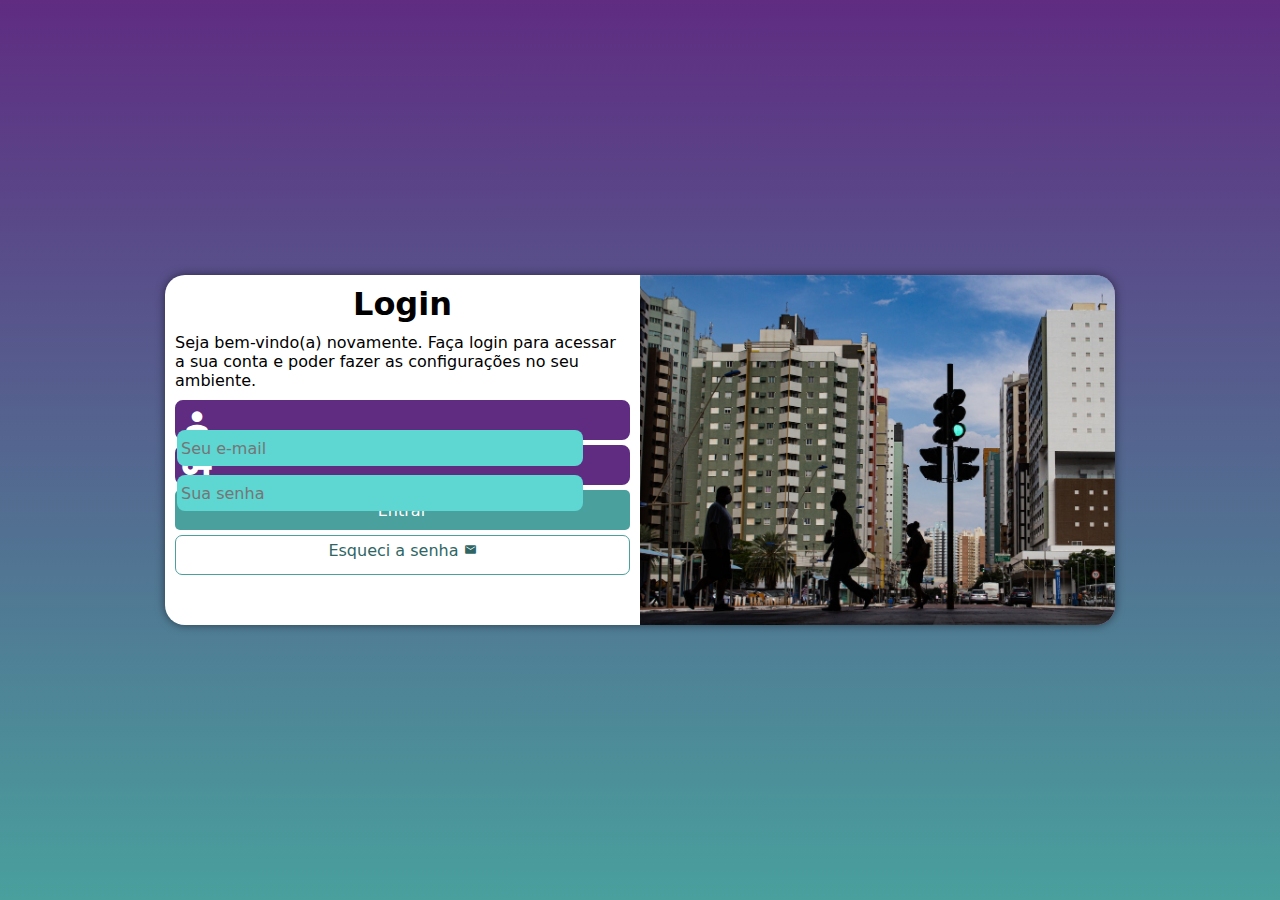
<file: index.html>
<!DOCTYPE html>
<html lang="pt-br">
<head>
    <meta charset="UTF-8">
    <meta name="viewport" content="width=device-width, initial-scale=1.0">
    <title>Login</title>
    <link href="https://fonts.googleapis.com/icon?family=Material+Icons"
      rel="stylesheet">
    <link rel="stylesheet" href="estilos/style.css">
    <link rel="stylesheet" href="estilos/media-query.css">
</head>
<body>
    <main>
        <section id="login">
            <div id="imagem">

            </div>
            <div id="formulario">
                <h1>Login</h1>
                <p>Seja bem-vindo(a) novamente. Faça login para acessar a sua conta e poder fazer as configurações no seu ambiente.</p>
                
                <form action="login.php" method="post" autocomplete="on">
                    
                    <div class="campo">
                        <span class="material-icons">
                            person
                        </span>
                        <input type="email" name="login" id="ilogin" placeholder="Seu e-mail" autocomplete="email" required maxlength="30">
                        <label for="ilogin">Login:</label>
                    </div>

                    <div class="campo">
                        <span class="material-icons">
                            vpn_key
                        </span>
                        <input type="password" name="senha" id="isenha" placeholder="Sua senha" autocomplete="current-password" required minlength="8" maxlength="20">
                        <label for="isenha">Senha:</label>
                    </div>

                    <input type="submit" value="Entrar">
                    <a href="esqueci.html" class="botao">
                        Esqueci a senha 
                        <span class="material-icons">mail</span>
                    </a>
                </form>
            </div>
        </section>
    </main>
</body>
</html>
</file>
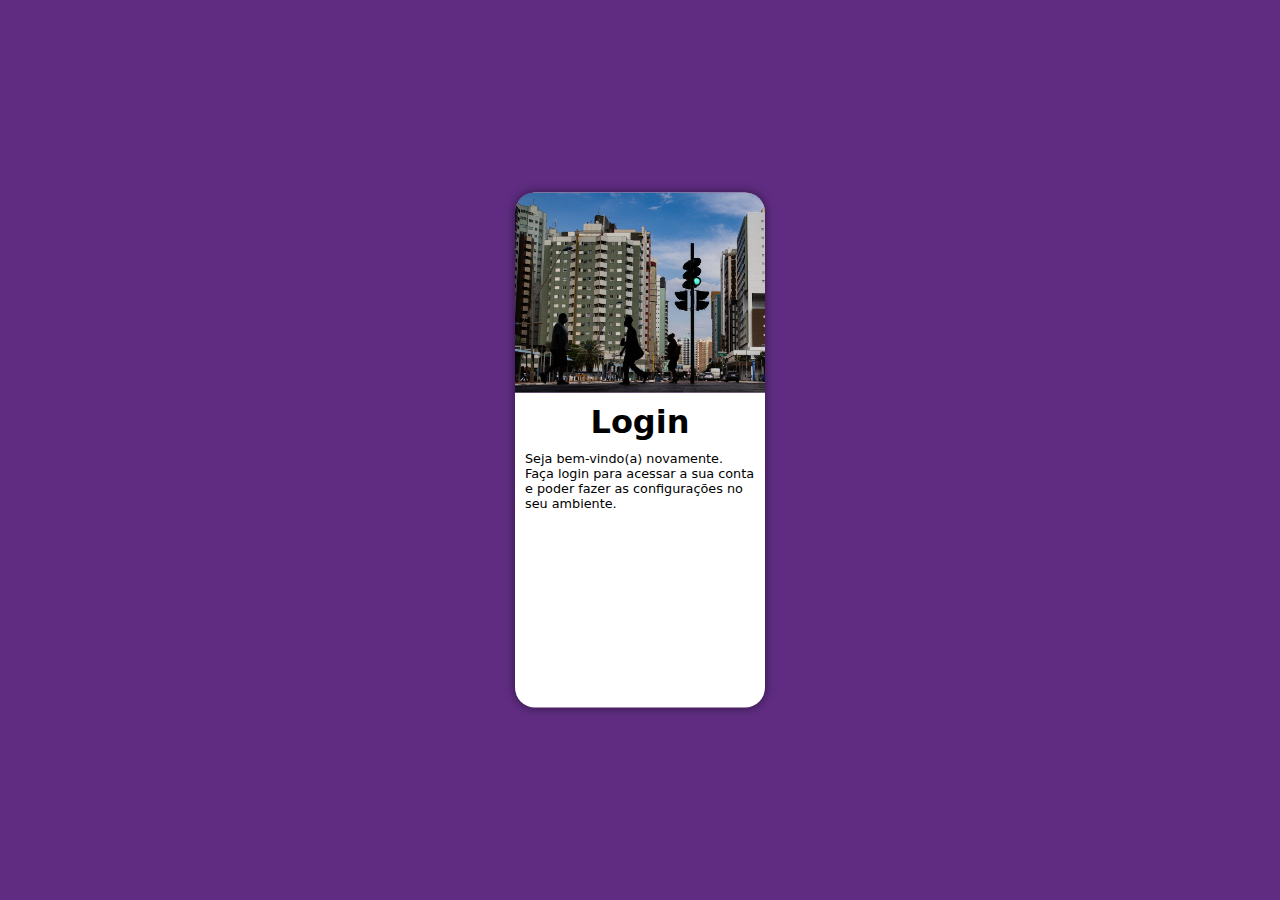
<file: index.html.html>
<!DOCTYPE html>
<html lang="pt-br">
<head>
    <meta charset="UTF-8">
    <meta name="viewport" content="width=device-width, initial-scale=1.0">
    <title>Login</title>
    <link rel="stylesheet" href="estilos/style.css">
</head>
<body>
    <main>
        <section id="login">
            <div id="imagem">

            </div>
            <div id="formulario">
                <h1>Login</h1>
                <p>Seja bem-vindo(a) novamente. Faça login para acessar a sua conta e poder fazer as configurações no seu ambiente.</p>
                <form action="login.php" method="post">
                    
                </form>
            </div>
        </section>
    </main>
</body>
</html>
</file>
<file: estilos/style.css>
@charset "UTF-8";

/*  Paleta de cores
    Verde: #49a09d
    Lilás: #5f2c82
*/

*{
    font-family: system-ui, -apple-system, BlinkMacSystemFont, 'Segoe UI', Roboto, Oxygen, Ubuntu, Cantarell, 'Open Sans', 'Helvetica Neue', sans-serif;
    margin: 0px;
    padding: 0px;
    box-sizing: border-box;
}

body, html{
    background-color: #5f2c82;
    height: 100vh;
    width: 100vw;
}

main{
    position: relative;
    height: 100vh;
    width: 100vw;
}

section#login{
    position: absolute;
    left: 50%;
    top: 50%;
    overflow: hidden;

    background-color: white;
    width: 250px;
    height: 515px;
    border-radius: 20px;
    box-shadow: 0px 0px 10px rgba(0, 0, 0, 0.507);

    transform: translate(-50%, -50%);
    transition: width 0.3s, height .3s;
    transition-timing-function: ease;
}

section#login > div#imagem{
    display: block;
    background: #5f2c82 url(../imagens/foto1.jpg) no-repeat;
    background-size: cover;
    height: 200px;
}

section#login > div#formulario{
    display: block;
    padding: 10px;
}

div#formulario > h1{
    text-align: center;
    margin-bottom: 10px;
}

div#formulario > p{
    font-size: 0.8em;
}

form >div.campo{
    background-color: #5f2c82;
    border: 2px solid #5f2c82;
    display: block;
    width: 100%;
    height: 40px;
    border-radius: 8px;
    margin: 5px 0px;
}

div.campo > label{
    display: none;
}

div.campo > span{
    color: white;
    /*background-color: black;*/
    font-size: 2em;
    width: 40px;
    padding: 4px;
}

div.campo > input{
    background-color: #5ed6d2;
    font-size: 1em;
    width: calc(100% - 45px);
    height: 100%;
    border: 0px;
    border-radius: 8px;
    padding: 4px;
    transform: translateY(-12px);
}

div.campo > input:focus-within{
    background-color: white;
}

form >input[type=submit]{
    display: block;
    font-size: 1em;
    width: 100%;
    height: 40px;
    background-color: #49a09d;
    color: white;
    border: none;
    border-radius: 5px;
    cursor: pointer;
}

form >input[type=submit]:hover {
    background-color: #295857;
}

form > a.botao {
    display: block;
    text-align: center;
    font-size: 1em;
    width: 100%;
    height: 40px;
    padding-top: 5px;
    margin-top: 5px;
    background-color: white;
    color: #2f6664;
    border: 1px solid #49a09d;
    border-radius: 7px;
    text-decoration: none;
}

form > a.botao:hover{
    background-color: #5ed6d2;
}

form > a.botao > span {
    font-size: 0.8em;
}
</file>
<file: estilos/media-query.css>
@charset "UTF-8";

/* Typical Device Breakpoints
------------------------------
Pequenas telas: até 600px
Celular: de 600px até 768px
Tablet: 768px até 992px
Desktop: 992px até 1200px
Grandes telas: acima de 1200px
*/

@media screen and (min-width:768px) and (max-width:992px){
/*CONFIGURAÇÃO PARA TABLET*/
    body{
        background-image: linear-gradient(to top, #49a09d,#5f2c82);
    }

    section#login{
        width: 90vw;
        height: 280px;
    }


    section#login > div#imagem{
        float: left;
        width: 30%;
        height: 100%;

    }

    section#login > div#formulario{
        float: right;
        width: 70%;
    }
}

@media screen and (min-width:992px) {
/*CONFIGURAÇÃO PARA DESKTOP*/
    body{
        background-image: linear-gradient(to top, #49a09d,#5f2c82);
    }

    section#login{
        width: 950px;
        height: 350px;
    }


    section#login > div#imagem {
        float: right;
        width: 50%;
        height: 100%;
    }

    section#login > div#formulario{
        float: left;
        width: 50%;
    }

    div#formulario > h1{
        font-size: 2em;
    }

    div#formulario > p{
        font-size: 1em;
        margin: 10px 0px;
    }
}
</file>
